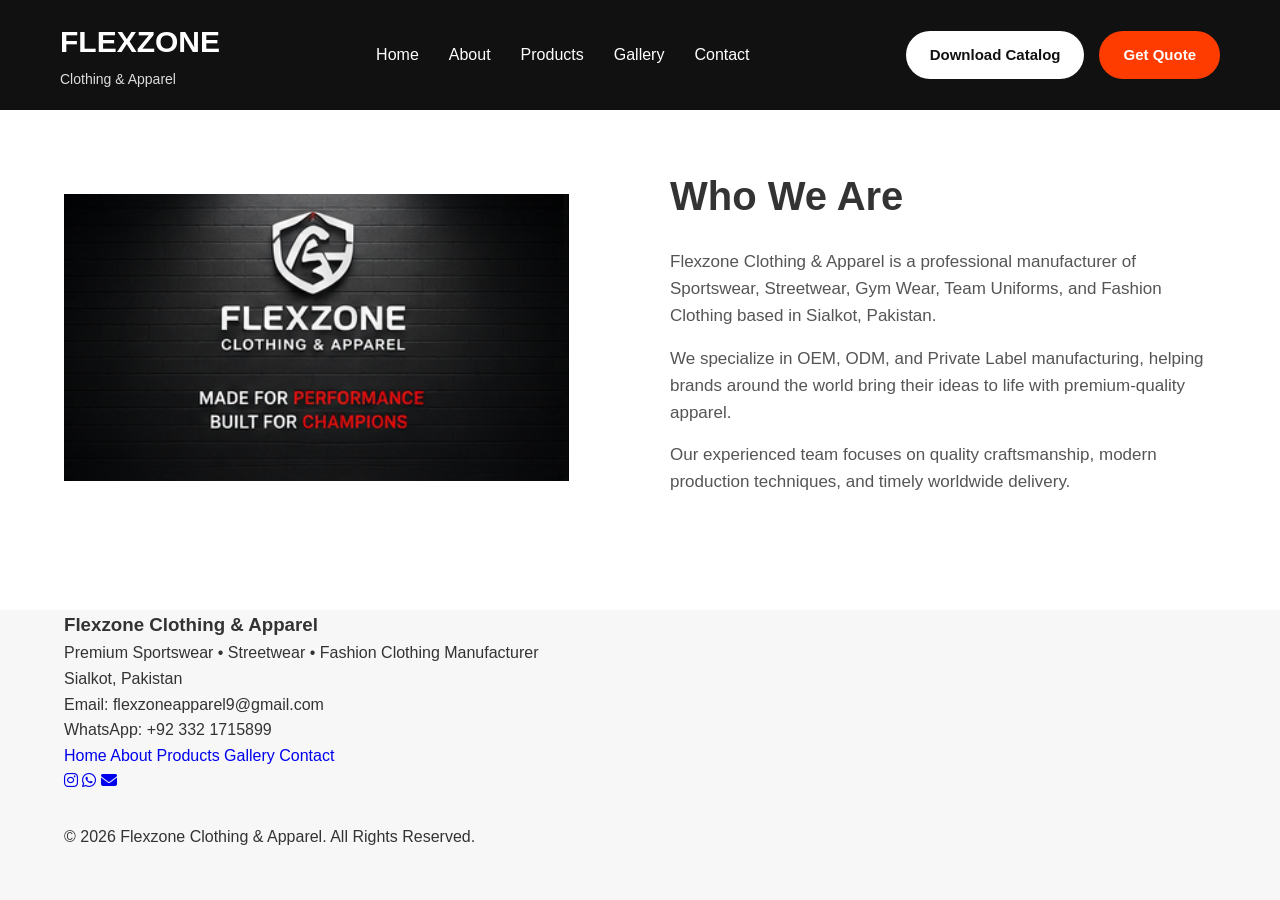
<file: about.html>
<!DOCTYPE html>
<html lang="en">

<head>

<meta charset="UTF-8">

<meta name="viewport" content="width=device-width, initial-scale=1.0">

<title>About Us | Flexzone Clothing</title>

<link rel="stylesheet" href="css/style.css">

<link rel="stylesheet"
href="https://cdnjs.cloudflare.com/ajax/libs/font-awesome/6.5.2/css/all.min.css">

</head>

<body>
    <header>

<div class="logo">

<h2>FLEXZONE</h2>

<span>Clothing & Apparel</span>

</div>

<nav>

<ul>

<li><a href="index.html">Home</a></li>

<li><a href="about.html">About</a></li>

<li><a href="products.html">Products</a></li>

<li><a href="gallery.html">Gallery</a></li>

<li><a href="contact.html">Contact</a></li>

</ul>

</nav>

<div class="header-buttons">

<a href="#" class="catalog-btn">

Download Catalog

</a>

<a href="https://wa.me/923321715899"

class="quote-btn">

Get Quote

</a>

</div>

</header>
    <section class="page-banner">

<div class="page-banner-content">

<h1>About Flexzone Clothing</h1>

<p>

Premium Sportswear & Streetwear Manufacturer from Sialkot, Pakistan

</p>

</div>

</section>
    <section class="about-home">

<div class="container">

<div class="about-image">

<img src="images/about-banner.png" alt="About Flexzone">

</div>

<div class="about-content">

<h2>Who We Are</h2>

<p>

Flexzone Clothing & Apparel is a professional manufacturer of Sportswear, Streetwear, Gym Wear, Team Uniforms, and Fashion Clothing based in Sialkot, Pakistan.

</p>

<p>

We specialize in OEM, ODM, and Private Label manufacturing, helping brands around the world bring their ideas to life with premium-quality apparel.

</p>

<p>

Our experienced team focuses on quality craftsmanship, modern production techniques, and timely worldwide delivery.

</p>

</div>

</div>

</section>
    <footer>

<div class="container">

<h3>Flexzone Clothing & Apparel</h3>

<p>
Premium Sportswear • Streetwear • Fashion Clothing Manufacturer
</p>

<p>
Sialkot, Pakistan
</p>

<p>
Email: flexzoneapparel9@gmail.com
</p>

<p>
WhatsApp: +92 332 1715899
</p>

<div class="footer-links">

<a href="index.html">Home</a>

<a href="about.html">About</a>

<a href="products.html">Products</a>

<a href="gallery.html">Gallery</a>

<a href="contact.html">Contact</a>

</div>

<div class="social-icons">

<a href="https://www.instagram.com/" target="_blank">

<i class="fa-brands fa-instagram"></i>

</a>

<a href="https://wa.me/923321715899" target="_blank">

<i class="fa-brands fa-whatsapp"></i>

</a>

<a href="mailto:flexzoneapparel9@gmail.com">

<i class="fa-solid fa-envelope"></i>

</a>

</div>

<p style="margin-top:30px;">

© 2026 Flexzone Clothing & Apparel. All Rights Reserved.

</p>

</div>

</footer>
</file>
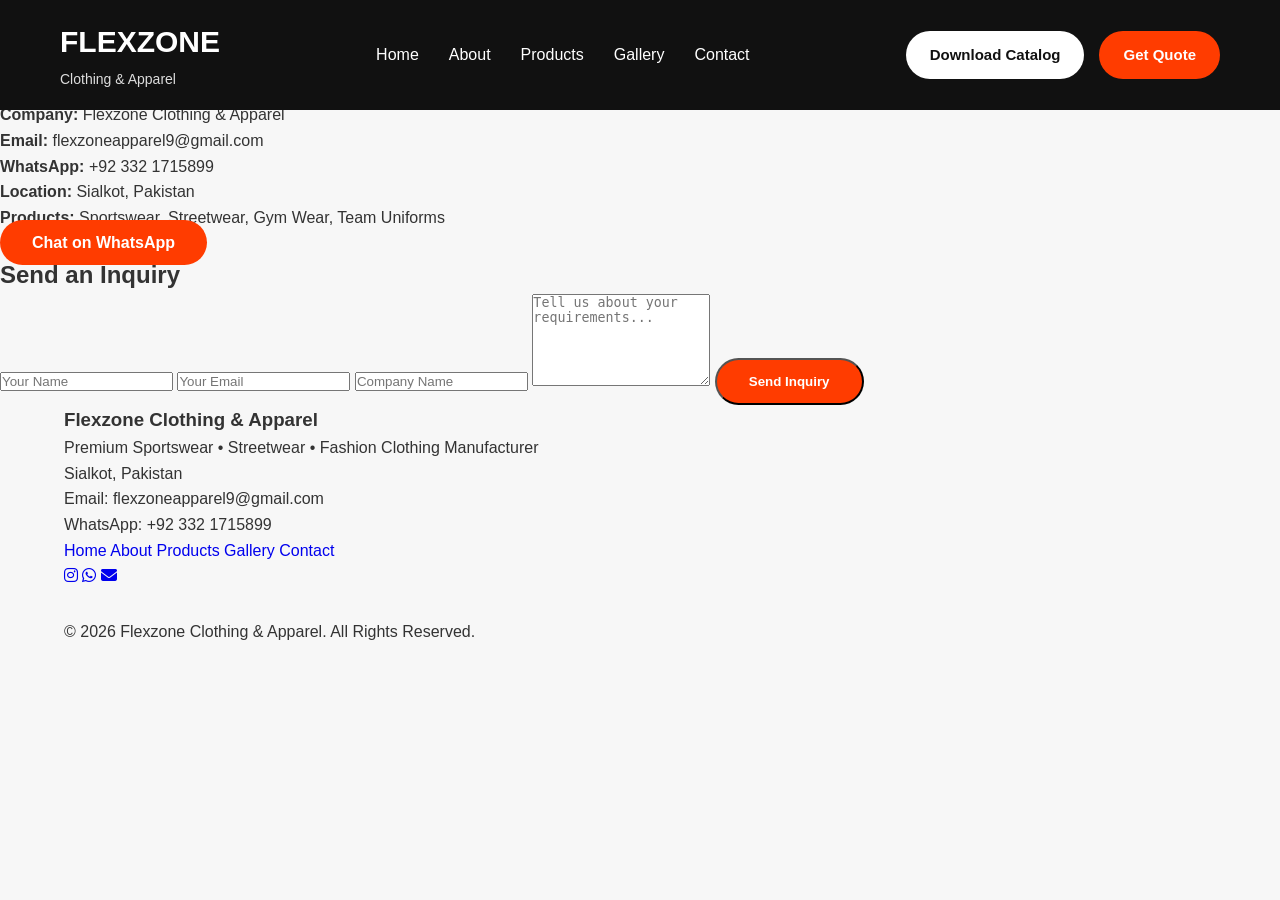
<file: contact.html>
<!DOCTYPE html>
<html lang="en">

<head>

<meta charset="UTF-8">
<meta name="viewport" content="width=device-width, initial-scale=1.0">

<title>Contact Us | Flexzone Clothing</title>

<link rel="stylesheet" href="css/style.css">

<link rel="stylesheet"
href="https://cdnjs.cloudflare.com/ajax/libs/font-awesome/6.5.2/css/all.min.css">

</head>

<body>
    <header>

<div class="logo">

<h2>FLEXZONE</h2>

<span>Clothing & Apparel</span>

</div>

<nav>

<ul>

<li><a href="index.html">Home</a></li>

<li><a href="about.html">About</a></li>

<li><a href="products.html">Products</a></li>

<li><a href="gallery.html">Gallery</a></li>

<li><a href="contact.html">Contact</a></li>

</ul>

</nav>

<div class="header-buttons">

<a href="#" class="catalog-btn">

Download Catalog

</a>

<a href="https://wa.me/923321715899"

class="quote-btn">

Get Quote

</a>

</div>

</header>
    <section class="page-banner">

<div class="page-banner-content">

<h1>Contact Us</h1>

<p>Let's Build Your Brand Together</p>

</div>

</section>
    <section class="contact-section">

<div class="contact-info">

<h2>Get in Touch</h2>

<p><strong>Company:</strong> Flexzone Clothing & Apparel</p>

<p><strong>Email:</strong> flexzoneapparel9@gmail.com</p>

<p><strong>WhatsApp:</strong> +92 332 1715899</p>

<p><strong>Location:</strong> Sialkot, Pakistan</p>

<p><strong>Products:</strong> Sportswear, Streetwear, Gym Wear, Team Uniforms</p>

<a href="https://wa.me/923321715899" class="btn-red">
Chat on WhatsApp
</a>

</div>

<div class="contact-form">

<h2>Send an Inquiry</h2>

<form>

<input type="text" placeholder="Your Name" required>

<input type="email" placeholder="Your Email" required>

<input type="text" placeholder="Company Name">

<textarea placeholder="Tell us about your requirements..." rows="6"></textarea>

<button class="btn-red">
Send Inquiry
</button>

</form>

</div>

</section>
    <footer>

<div class="container">

<h3>Flexzone Clothing & Apparel</h3>

<p>
Premium Sportswear • Streetwear • Fashion Clothing Manufacturer
</p>

<p>
Sialkot, Pakistan
</p>

<p>
Email: flexzoneapparel9@gmail.com
</p>

<p>
WhatsApp: +92 332 1715899
</p>

<div class="footer-links">

<a href="index.html">Home</a>

<a href="about.html">About</a>

<a href="products.html">Products</a>

<a href="gallery.html">Gallery</a>

<a href="contact.html">Contact</a>

</div>

<div class="social-icons">

<a href="https://www.instagram.com/" target="_blank">

<i class="fa-brands fa-instagram"></i>

</a>

<a href="https://wa.me/923321715899" target="_blank">

<i class="fa-brands fa-whatsapp"></i>

</a>

<a href="mailto:flexzoneapparel9@gmail.com">

<i class="fa-solid fa-envelope"></i>

</a>

</div>

<p style="margin-top:30px;">

© 2026 Flexzone Clothing & Apparel. All Rights Reserved.

</p>

</div>

</footer>
</file>
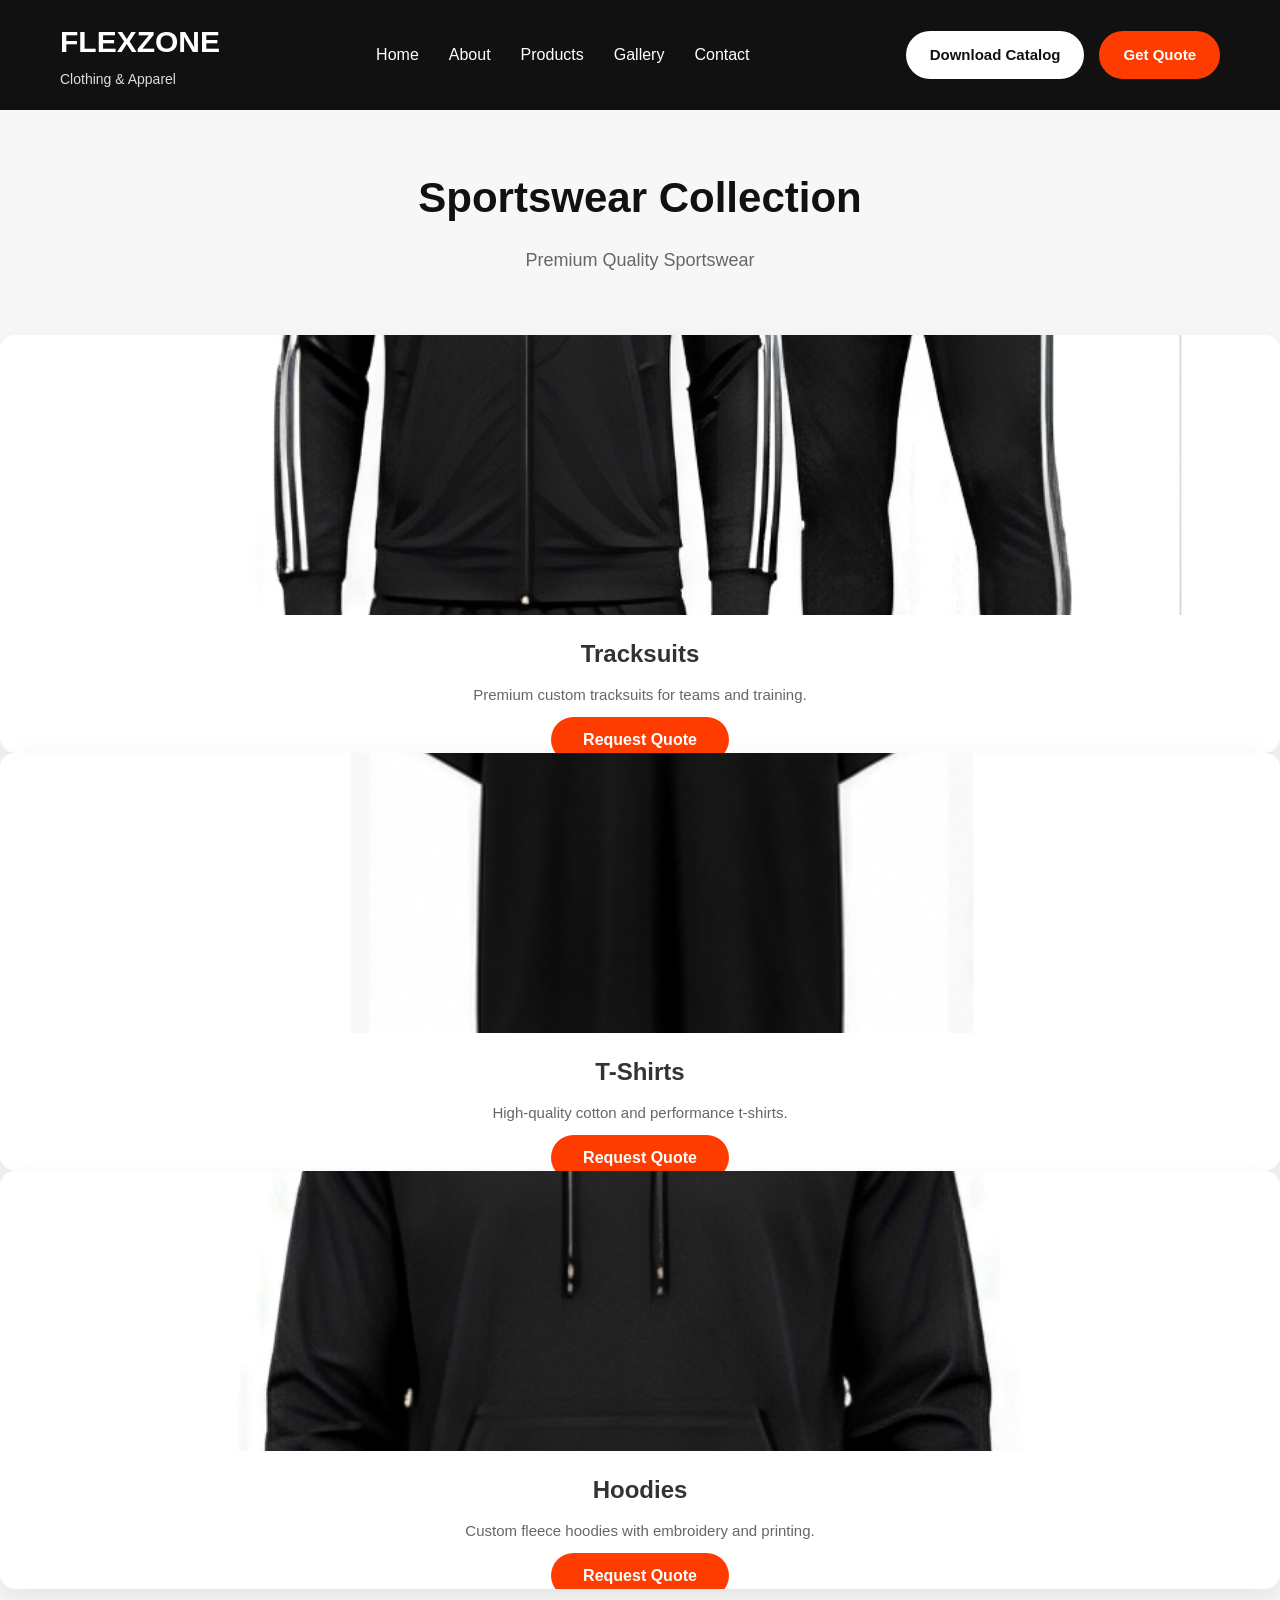
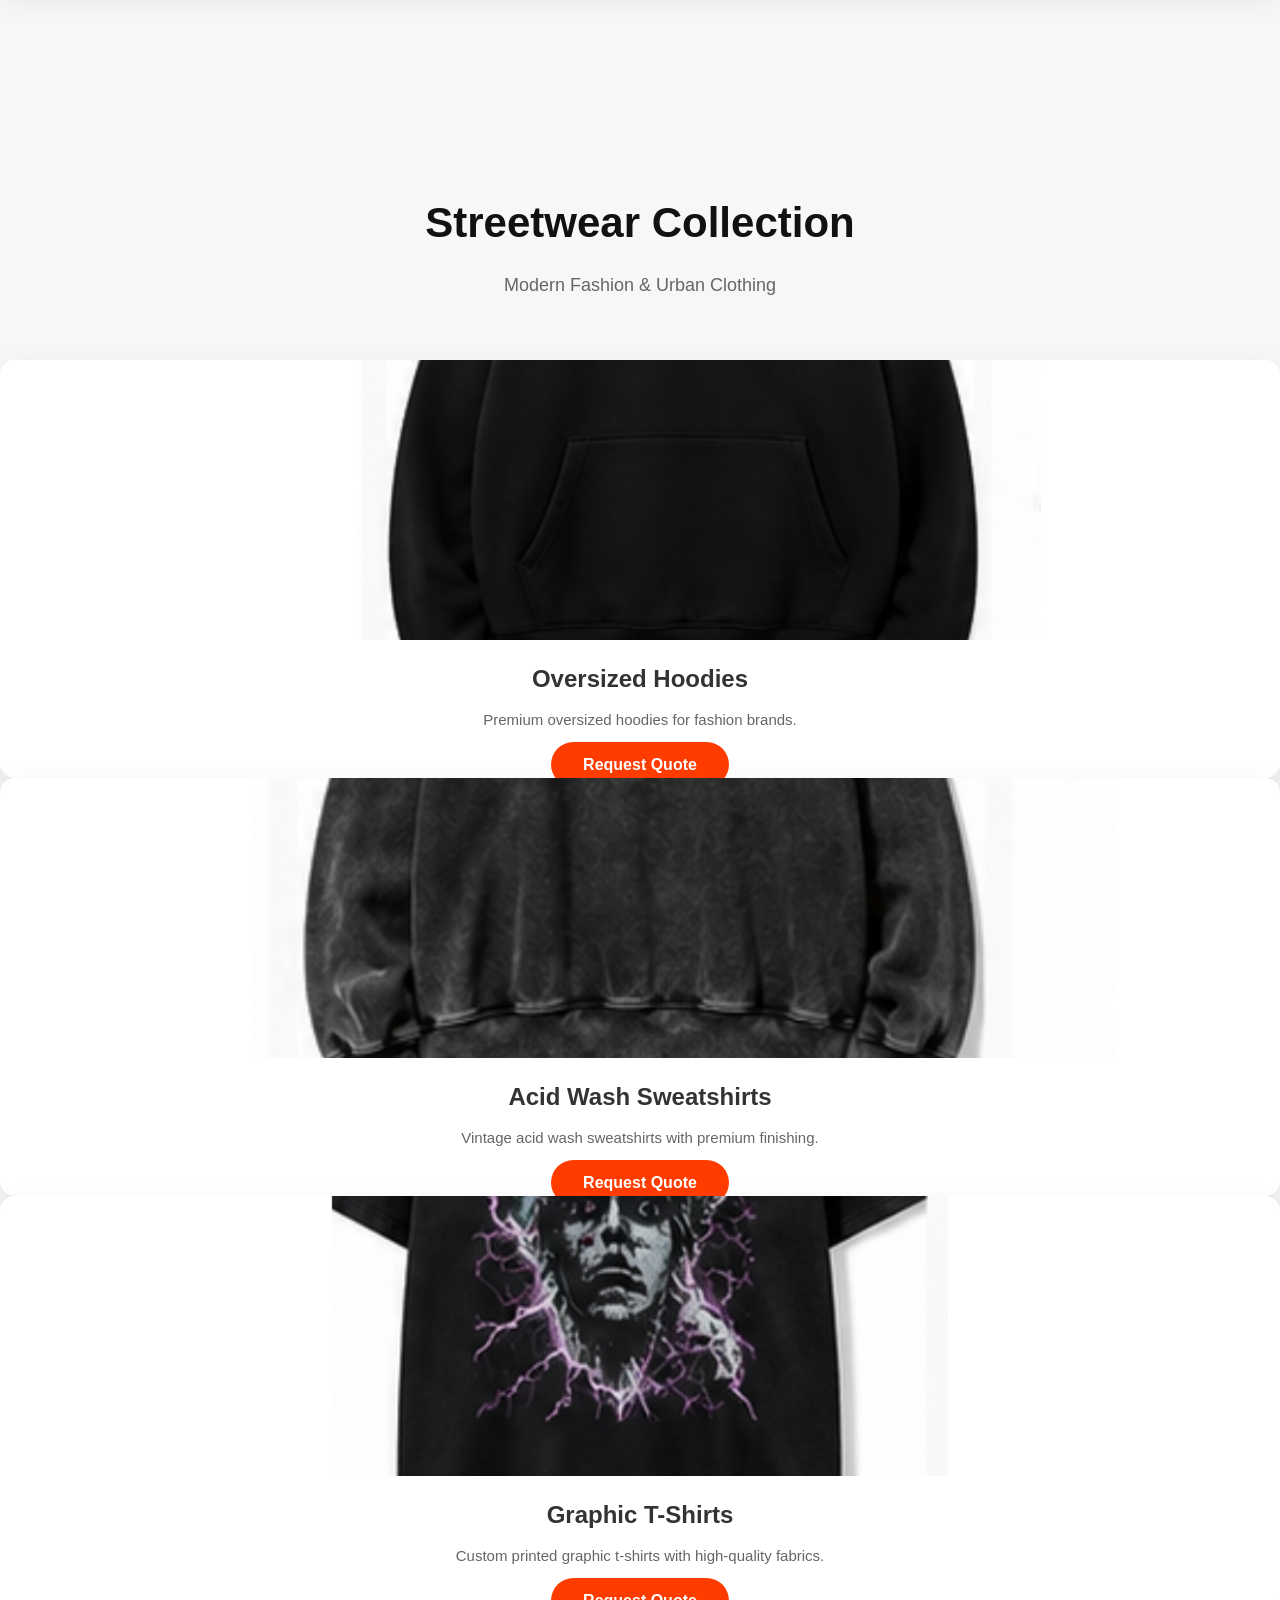
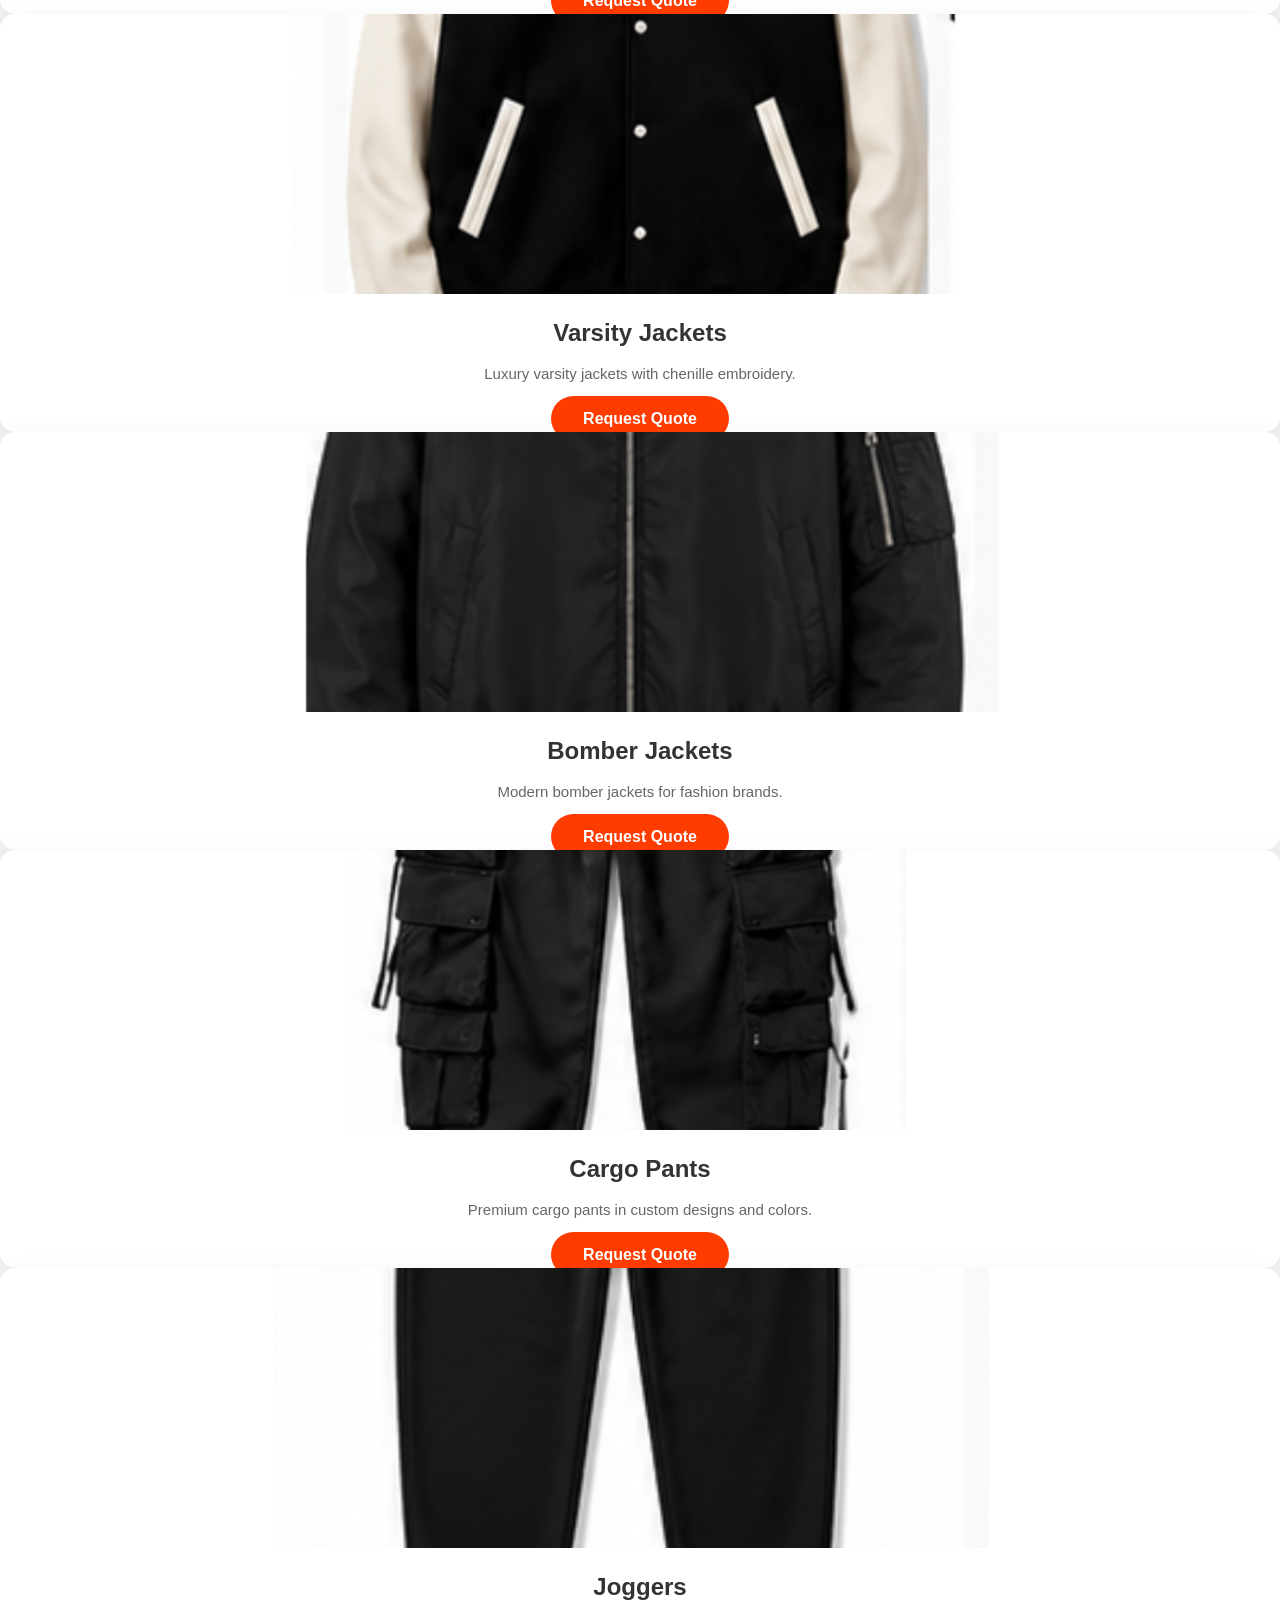
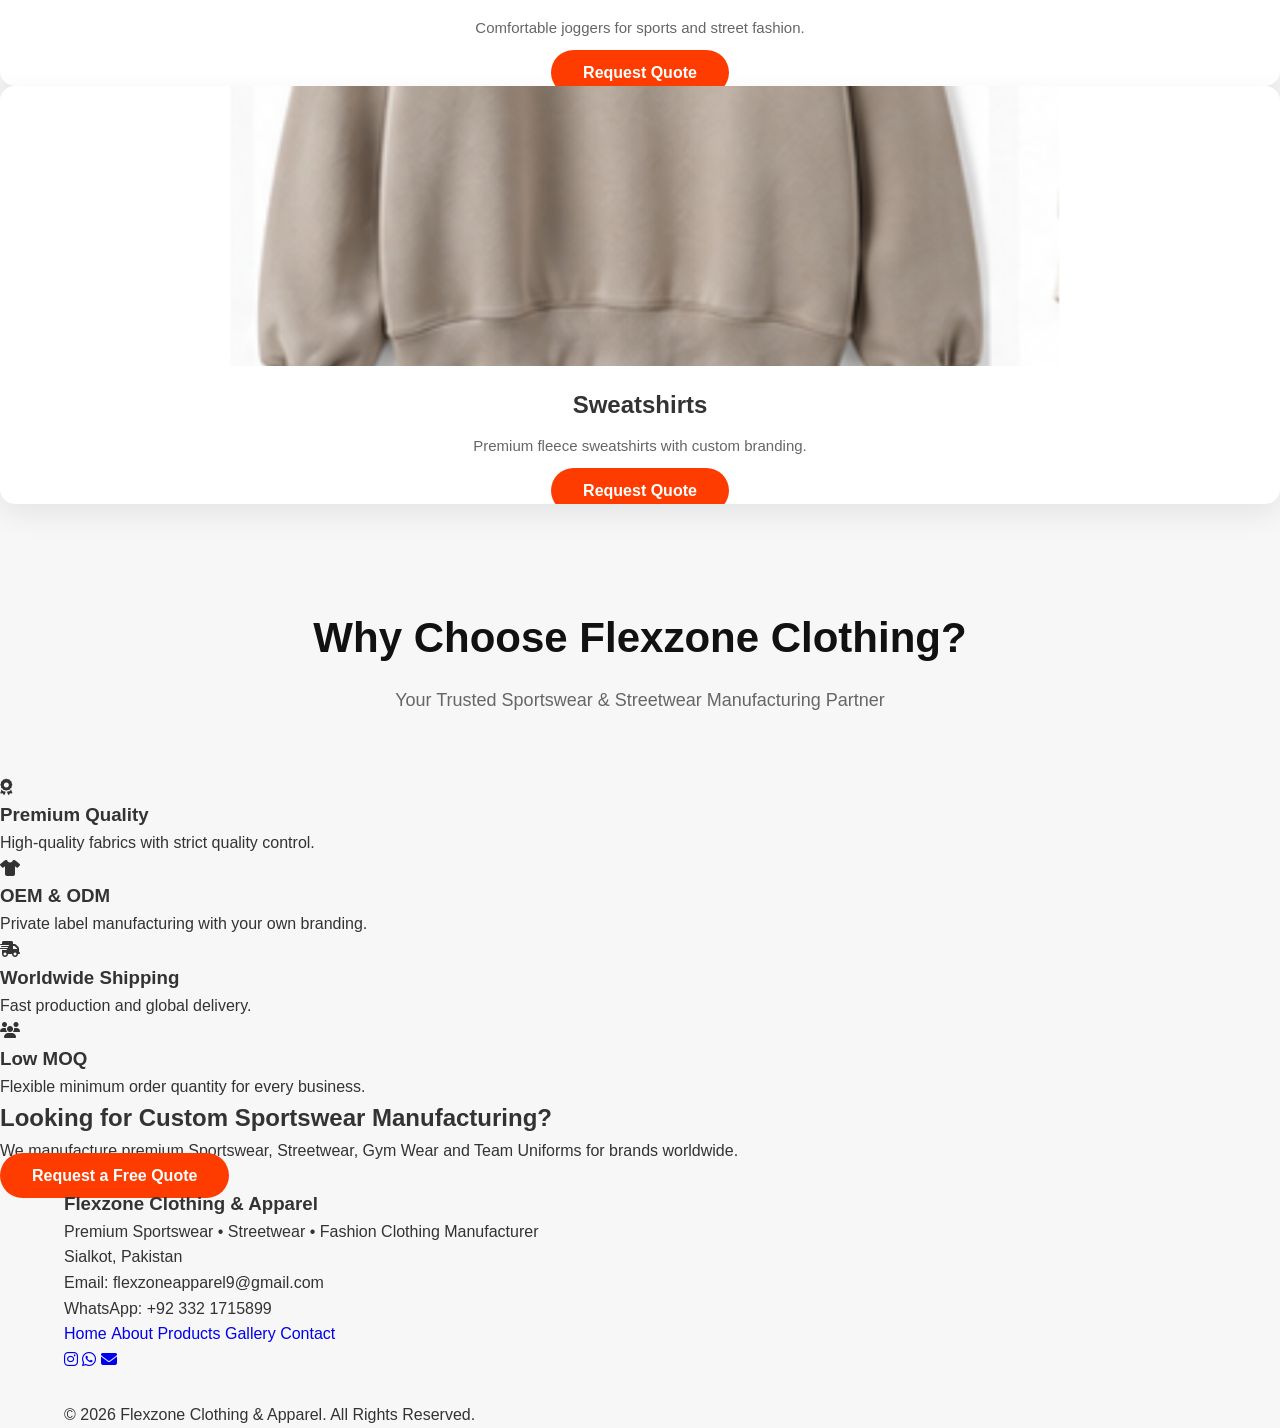
<file: products.html>
<!DOCTYPE html>
<html lang="en">

<head>

<meta charset="UTF-8">

<meta name="viewport" content="width=device-width, initial-scale=1.0">

<title>Products | Flexzone Clothing</title>

<link rel="stylesheet" href="css/style.css">

<link rel="stylesheet" href="https://cdnjs.cloudflare.com/ajax/libs/font-awesome/6.5.2/css/all.min.css">

</head>

<body>

    <header>

<div class="logo">

<h2>FLEXZONE</h2>

<span>Clothing & Apparel</span>

</div>

<nav>

<ul>

<li><a href="index.html">Home</a></li>

<li><a href="about.html">About</a></li>

<li><a href="products.html">Products</a></li>

<li><a href="gallery.html">Gallery</a></li>

<li><a href="contact.html">Contact</a></li>

</ul>

</nav>

<div class="header-buttons">

<a href="#" class="catalog-btn">

Download Catalog

</a>

<a href="https://wa.me/923321715899"

class="quote-btn">

Get Quote

</a>

</div>

</header>
<section class="page-banner">

    <div class="page-banner-content">

        <h1>Our Products</h1>

        <p>Premium Sportswear, Streetwear & Custom Apparel Manufacturer</p>

    </div>

</section>
<section class="products">

<div class="section-title">
<h2>Sportswear Collection</h2>
<p>Premium Quality Sportswear</p>
</div>

<div class="product-container">

<div class="product-card">
<img src="images/tracksuitt.png" alt="Tracksuit">
<h3>Tracksuits</h3>
<p>Premium custom tracksuits for teams and training.</p>
<a href="contact.html" class="btn-red">Request Quote</a>
</div>

<div class="product-card">
<img src="images/tshirt.png" alt="T-Shirt">
<h3>T-Shirts</h3>
<p>High-quality cotton and performance t-shirts.</p>
<a href="contact.html" class="btn-red">Request Quote</a>
</div>

<div class="product-card">
<img src="images/hoodie.png" alt="Hoodie">
<h3>Hoodies</h3>
<p>Custom fleece hoodies with embroidery and printing.</p>
<a href="contact.html" class="btn-red">Request Quote</a>
</div>

</div>

</section>
    <section class="products">

<div class="section-title">
<h2>Streetwear Collection</h2>
<p>Modern Fashion & Urban Clothing</p>
</div>

<div class="product-container">

<div class="product-card">
<img src="images/oversized-hoodies.png" alt="Oversized Hoodies">
<h3>Oversized Hoodies</h3>
<p>Premium oversized hoodies for fashion brands.</p>
<a href="contact.html" class="btn-red">Request Quote</a>
</div>

<div class="product-card">
<img src="images/acid-wash-sweatshirt.png" alt="Acid Wash Sweatshirt">
<h3>Acid Wash Sweatshirts</h3>
<p>Vintage acid wash sweatshirts with premium finishing.</p>
<a href="contact.html" class="btn-red">Request Quote</a>
</div>

<div class="product-card">
<img src="images/graphic-tshirt.png" alt="Graphic T-Shirt">
<h3>Graphic T-Shirts</h3>
<p>Custom printed graphic t-shirts with high-quality fabrics.</p>
<a href="contact.html" class="btn-red">Request Quote</a>
</div>

<div class="product-card">
<img src="images/varsity-jacket.png" alt="Varsity Jacket">
<h3>Varsity Jackets</h3>
<p>Luxury varsity jackets with chenille embroidery.</p>
<a href="contact.html" class="btn-red">Request Quote</a>
</div>

<div class="product-card">
<img src="images/bomber-jacket.png" alt="Bomber Jacket">
<h3>Bomber Jackets</h3>
<p>Modern bomber jackets for fashion brands.</p>
<a href="contact.html" class="btn-red">Request Quote</a>
</div>

<div class="product-card">
<img src="images/cargo-pants.png" alt="Cargo Pants">
<h3>Cargo Pants</h3>
<p>Premium cargo pants in custom designs and colors.</p>
<a href="contact.html" class="btn-red">Request Quote</a>
</div>

<div class="product-card">
<img src="images/joggers.png" alt="Joggers">
<h3>Joggers</h3>
<p>Comfortable joggers for sports and street fashion.</p>
<a href="contact.html" class="btn-red">Request Quote</a>
</div>

<div class="product-card">
<img src="images/sweatshirt.png" alt="Sweatshirt">
<h3>Sweatshirts</h3>
<p>Premium fleece sweatshirts with custom branding.</p>
<a href="contact.html" class="btn-red">Request Quote</a>
</div>

</div>

</section>
    <section class="why-products">

    <div class="section-title">
        <h2>Why Choose Flexzone Clothing?</h2>
        <p>Your Trusted Sportswear & Streetwear Manufacturing Partner</p>
    </div>

    <div class="features">

        <div class="feature">
            <i class="fas fa-award"></i>
            <h3>Premium Quality</h3>
            <p>High-quality fabrics with strict quality control.</p>
        </div>

        <div class="feature">
            <i class="fas fa-tshirt"></i>
            <h3>OEM & ODM</h3>
            <p>Private label manufacturing with your own branding.</p>
        </div>

        <div class="feature">
            <i class="fas fa-shipping-fast"></i>
            <h3>Worldwide Shipping</h3>
            <p>Fast production and global delivery.</p>
        </div>

        <div class="feature">
            <i class="fas fa-users"></i>
            <h3>Low MOQ</h3>
            <p>Flexible minimum order quantity for every business.</p>
        </div>

    </div>

</section>
    <section class="cta">

    <h2>Looking for Custom Sportswear Manufacturing?</h2>

    <p>We manufacture premium Sportswear, Streetwear, Gym Wear and Team Uniforms for brands worldwide.</p>

    <a href="contact.html" class="btn-red">Request a Free Quote</a>

</section>
    <footer>

<div class="container">

<h3>Flexzone Clothing & Apparel</h3>

<p>
Premium Sportswear • Streetwear • Fashion Clothing Manufacturer
</p>

<p>
Sialkot, Pakistan
</p>

<p>
Email: flexzoneapparel9@gmail.com
</p>

<p>
WhatsApp: +92 332 1715899
</p>

<div class="footer-links">

<a href="index.html">Home</a>

<a href="about.html">About</a>

<a href="products.html">Products</a>

<a href="gallery.html">Gallery</a>

<a href="contact.html">Contact</a>

</div>

<div class="social-icons">

<a href="https://www.instagram.com/" target="_blank">

<i class="fa-brands fa-instagram"></i>

</a>

<a href="https://wa.me/923321715899" target="_blank">

<i class="fa-brands fa-whatsapp"></i>

</a>

<a href="mailto:flexzoneapparel9@gmail.com">

<i class="fa-solid fa-envelope"></i>

</a>

</div>

<p style="margin-top:30px;">

© 2026 Flexzone Clothing & Apparel. All Rights Reserved.

</p>

</div>

</footer>
</file>
<file: css/style.css>
/* ===========================
   FLEXZONE CLOTHING WEBSITE
=========================== */

*{
margin:0;
padding:0;
box-sizing:border-box;
}

body{
font-family:'Poppins',sans-serif;
background:#f7f7f7;
color:#333;
line-height:1.6;
}

img{
max-width:100%;
display:block;
}

a{
text-decoration:none;
}

.container{
width:90%;
max-width:1200px;
margin:auto;
}

/* ===========================
HEADER
=========================== */

header{
position:fixed;
top:0;
left:0;
width:100%;
background:#111;
padding:18px 60px;
display:flex;
justify-content:space-between;
align-items:center;
z-index:999;
}

.logo h2{
color:#fff;
font-size:30px;
font-weight:700;
}

.logo span{
color:#ddd;
font-size:14px;
}

nav ul{
display:flex;
list-style:none;
gap:30px;
}

nav ul li a{
color:#fff;
font-size:16px;
transition:.3s;
}

nav ul li a:hover{
color:#ff3c00;
}

.header-buttons{
display:flex;
gap:15px;
}

.catalog-btn,
.quote-btn{
padding:12px 24px;
border-radius:30px;
font-size:15px;
font-weight:600;
transition:.3s;
}

.catalog-btn{
background:#fff;
color:#111;
}

.quote-btn{
background:#ff3c00;
color:#fff;
}

.catalog-btn:hover,
.quote-btn:hover{
opacity:.9;
}

/* ===========================
HERO
=========================== */

.hero{
margin-top:90px;
position:relative;
height:90vh;
display:flex;
justify-content:center;
align-items:center;
overflow:hidden;
}

.hero img{
position:absolute;
width:100%;
height:100%;
object-fit:cover;
}

.hero-overlay{
position:absolute;
width:100%;
height:100%;
background:rgba(0,0,0,.55);
}

.hero-content{
position:relative;
z-index:2;
text-align:center;
color:#fff;
padding:20px;
}

.hero-content h1{
font-size:56px;
font-weight:700;
margin-bottom:20px;
}

.hero-content p{
font-size:22px;
margin-bottom:30px;
}

.hero-buttons{
display:flex;
justify-content:center;
gap:20px;
flex-wrap:wrap;
}

.btn-red{
background:#ff3c00;
color:#fff;
padding:14px 32px;
border-radius:35px;
font-weight:600;
}

.btn-white{
background:#fff;
color:#111;
padding:14px 32px;
border-radius:35px;
font-weight:600;
}

.btn-red:hover,
.btn-white:hover{
transform:translateY(-3px);
transition:.3s;
}

/* ===========================
ABOUT
=========================== */

.about-home{
padding:100px 0;
background:#fff;
}

.about-home .container{
display:grid;
grid-template-columns:1fr 1fr;
gap:60px;
align-items:center;
}

.about-content h2{
font-size:40px;
margin-bottom:20px;
}

.about-content p{
margin-bottom:15px;
font-size:17px;
color:#555;
}

.about-features{
display:grid;
grid-template-columns:repeat(2,1fr);
gap:20px;
margin-top:30px;
}

.feature-box{
background:#f3f3f3;
padding:25px;
border-radius:12px;
text-align:center;
transition:.3s;
}

.feature-box i{
font-size:40px;
color:#ff3c00;
margin-bottom:10px;
}

.feature-box:hover{
transform:translateY(-8px);
}
/* ===========================
PRODUCTS
=========================== */

.products{
padding:100px 0;
background:#f7f7f7;
}

.section-title{
text-align:center;
margin-bottom:60px;
}

.section-title h2{
font-size:42px;
color:#111;
margin-bottom:15px;
}

.section-title p{
font-size:18px;
color:#666;
}

.product-grid{
display:grid;
grid-template-columns:repeat(auto-fit,minmax(260px,1fr));
gap:30px;
}

.product-card{
background:#fff;
border-radius:15px;
overflow:hidden;
box-shadow:0 10px 30px rgba(0,0,0,.08);
transition:.3s;
text-align:center;
}

.product-card:hover{
transform:translateY(-10px);
}

.product-card img{
width:100%;
height:280px;
object-fit:cover;
}

.product-card h3{
font-size:24px;
margin:20px 0 10px;
}

.product-card p{
padding:0 20px;
color:#666;
font-size:15px;
margin-bottom:20px;
}

.product-btn{
display:inline-block;
margin-bottom:25px;
padding:12px 28px;
background:#ff3c00;
color:#fff;
border-radius:30px;
font-weight:600;
transition:.3s;
}

.product-btn:hover{
background:#111;
}

/* ===========================
MANUFACTURING
=========================== */

.manufacturing{
padding:100px 0;
background:#fff;
}

.manufacturing .container{
display:grid;
grid-template-columns:1fr 1fr;
gap:60px;
align-items:center;
}

.manufacturing-image img{
border-radius:15px;
box-shadow:0 15px 35px rgba(0,0,0,.12);
}

.manufacturing-content h2{
font-size:40px;
margin-bottom:20px;
}

.manufacturing-content p{
font-size:17px;
color:#555;
margin-bottom:20px;
}

.manufacturing-content ul{
list-style:none;
}

.manufacturing-content ul li{
padding:12px 0;
font-size:17px;
border-bottom:1px solid #eee;
}

/* ===========================
BUTTONS
=========================== */

.btn-red,
.product-btn,
.catalog-btn,
.quote-btn{
cursor:pointer;
transition:.3s;
}

.btn-red:hover,
.product-btn:hover,
.catalog-btn:hover,
.quote-btn:hover{
transform:translateY(-3px);
}

/* ===========================
RESPONSIVE
=========================== */

@media(max-width:992px){

header{
padding:15px 25px;
flex-direction:column;
gap:15px;
}

nav ul{
flex-wrap:wrap;
justify-content:center;
}

.hero-content h1{
font-size:42px;
}

.about-home .container,
.manufacturing .container{
grid-template-columns:1fr;
}

}

@media(max-width:768px){

.hero{
height:70vh;
}

.hero-content h1{
font-size:34px;
}

.hero-content p{
font-size:18px;
}

.product-grid{
grid-template-columns:1fr;
}

.about-features{
grid-template-columns:1fr;
}

.section-title h2{
font-size:34px;
}
/* ===========================
CONTACT SECTION
=========================== */

.contact-section{
padding:100px 0;
background:#111;
color:#fff;
}

.contact-container{
width:90%;
max-width:1200px;
margin:auto;
display:grid;
grid-template-columns:1fr 1fr;
gap:50px;
align-items:center;
}

.contact-info h2{
font-size:40px;
margin-bottom:20px;
}

.contact-info p{
margin-bottom:15px;
font-size:17px;
color:#ddd;
}

.contact-info i{
color:#ff3c00;
margin-right:10px;
}

.contact-form{
background:#fff;
padding:35px;
border-radius:15px;
}

.contact-form input,
.contact-form textarea{
width:100%;
padding:15px;
margin-bottom:20px;
border:1px solid #ddd;
border-radius:8px;
font-size:16px;
font-family:'Poppins',sans-serif;
}

.contact-form textarea{
height:150px;
resize:vertical;
}

.contact-form button{
width:100%;
padding:15px;
background:#ff3c00;
color:#fff;
border:none;
border-radius:30px;
font-size:17px;
font-weight:600;
cursor:pointer;
transition:.3s;
}

.contact-form button:hover{
background:#111;
}

/* ===========================
FOOTER
=========================== */

footer{
background:#000;
color:#fff;
padding:50px 20px;
text-align:center;
}

footer h3{
font-size:28px;
margin-bottom:15px;
}

footer p{
color:#bbb;
margin-bottom:10px;
}

.footer-links{
margin:20px 0;
}

.footer-links a{
color:#fff;
margin:0 12px;
transition:.3s;
}

.footer-links a:hover{
color:#ff3c00;
}

.social-icons{
margin-top:20px;
}

.social-icons a{
display:inline-flex;
align-items:center;
justify-content:center;
width:45px;
height:45px;
background:#222;
color:#fff;
border-radius:50%;
margin:0 8px;
transition:.3s;
font-size:18px;
}

.social-icons a:hover{
background:#ff3c00;
}

/* ===========================
WHATSAPP BUTTON
=========================== */

.whatsapp{
position:fixed;
bottom:25px;
right:25px;
width:60px;
height:60px;
background:#25D366;
color:#fff;
border-radius:50%;
display:flex;
justify-content:center;
align-items:center;
font-size:30px;
text-decoration:none;
box-shadow:0 10px 25px rgba(0,0,0,.25);
z-index:999;
transition:.3s;
}

.whatsapp:hover{
transform:scale(1.1);
}

/* ===========================
SCROLL ANIMATION
=========================== */

html{
scroll-behavior:smooth;
}

section{
scroll-margin-top:100px;
}

/* ===========================
MOBILE
=========================== */

@media(max-width:768px){

.contact-container{
grid-template-columns:1fr;
}

.contact-info h2{
font-size:32px;
}

footer h3{
font-size:24px;
}

.social-icons a{
width:40px;
height:40px;
font-size:16px;
}

.whatsapp{
width:55px;
height:55px;
font-size:26px;
}

.hero-buttons{
    margin-top:30px;
    display:flex;
    justify-content:center;
    gap:20px;
    flex-wrap:wrap;
}
.why-products,
.cta{
    padding:80px 10%;
    text-align:center;
}

.cta{
    background:#111;
    color:#fff;
}

.cta h2{
    font-size:42px;
    margin-bottom:20px;
}

.cta p{
    max-width:700px;
    margin:0 auto 30px;
    color:#ddd;
}
</file>
